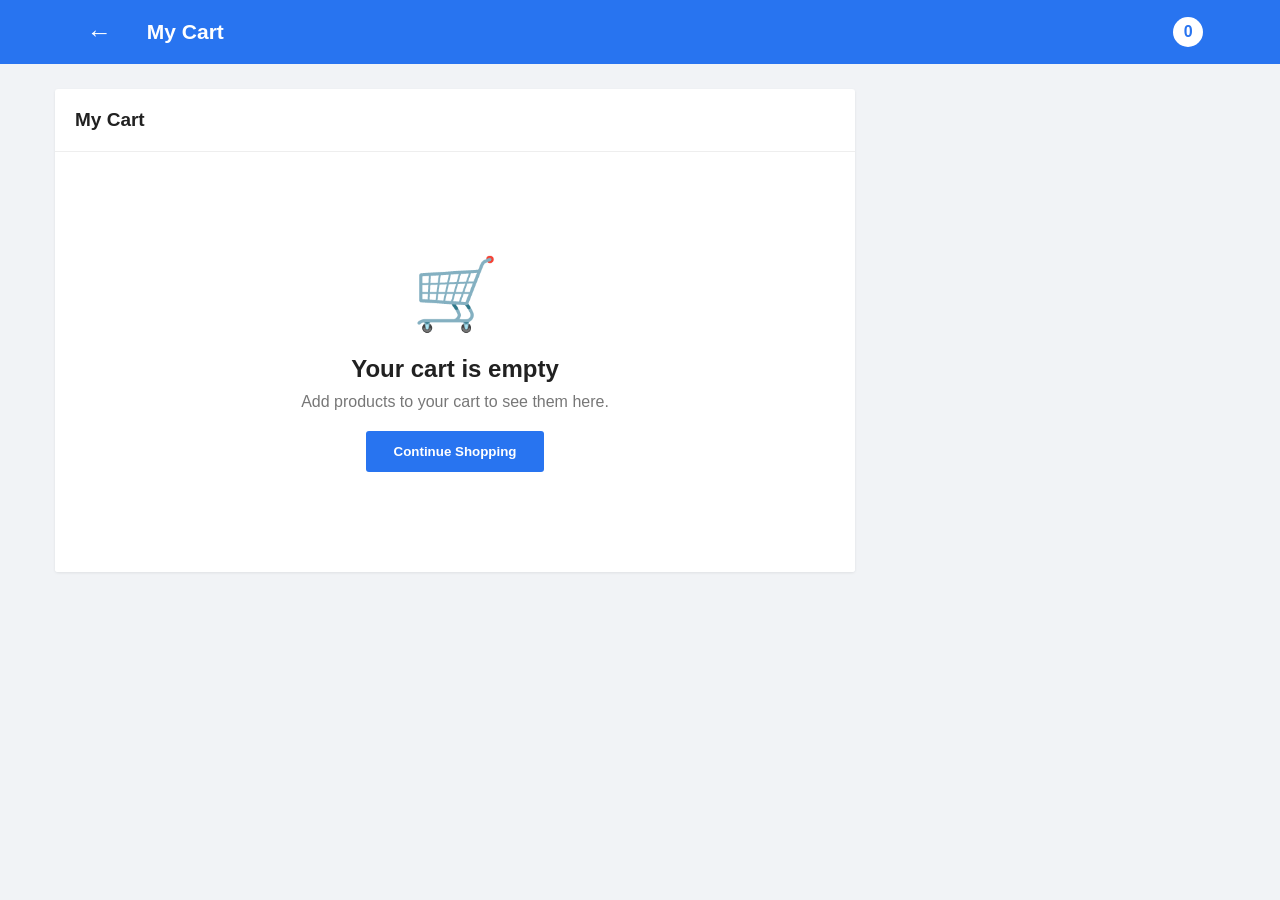
<file: links/cart.html>
<!DOCTYPE html>
<html lang="en">

<head>

    <meta charset="UTF-8">

    <meta
        name="viewport"
        content="width=device-width, initial-scale=1.0"
    >

    <!-- FAVICON -->
    <link
        rel="icon"
        type="image/webp"
        href="../img/f.webp"
    >

    <title>My Cart - Flipkart Clone</title>

    <style>

        * {
            box-sizing: border-box;
            margin: 0;
            padding: 0;
        }

        body {
            font-family:
                Arial,
                Helvetica,
                sans-serif;

            background: #f1f3f6;
            color: #212121;
        }


        /* =========================
           HEADER
        ========================== */

        .header {

            background: #2874f0;
            color: white;

            height: 64px;

            display: flex;
            align-items: center;

            padding: 0 6%;

            gap: 25px;
        }


        .back-btn {

            border: none;
            background: transparent;

            color: white;

            font-size: 25px;

            cursor: pointer;

            padding: 5px 10px;
        }


        .header-title {

            font-size: 21px;
            font-weight: 600;
        }


        .cart-number {

            margin-left: auto;

            background: white;
            color: #2874f0;

            min-width: 30px;
            height: 30px;

            border-radius: 50%;

            display: flex;
            align-items: center;
            justify-content: center;

            font-weight: bold;
        }


        /* =========================
           MAIN
        ========================== */

        .cart-page {

            max-width: 1200px;

            margin: 25px auto;

            padding: 0 15px;

            display: grid;

            grid-template-columns:
                1fr 350px;

            gap: 20px;
        }


        /* =========================
           CART ITEMS
        ========================== */

        .cart-box {

            background: white;

            border-radius: 3px;

            box-shadow:
                0 1px 3px rgba(0,0,0,.08);

            overflow: hidden;
        }


        .cart-heading {

            padding: 20px;

            border-bottom:
                1px solid #eee;

            font-size: 19px;

            font-weight: 600;
        }


        .cart-item {

            display: grid;

            grid-template-columns:
                150px 1fr;

            gap: 20px;

            padding: 22px;

            border-bottom:
                1px solid #eee;

            position: relative;
        }


        .cart-image {

            width: 150px;
            height: 150px;

            object-fit: contain;

            border-radius: 4px;
        }


        .item-name {

            font-size: 18px;

            font-weight: 500;

            margin-bottom: 10px;

            padding-right: 35px;
        }


        .item-rating {

            display: inline-block;

            background: #388e3c;

            color: white;

            font-size: 12px;

            padding: 4px 7px;

            border-radius: 3px;

            margin-bottom: 12px;
        }


        .item-price {

            display: flex;

            align-items: center;

            gap: 10px;

            margin-bottom: 8px;
        }


        .price {

            font-size: 21px;

            font-weight: 600;
        }


        .mrp {

            text-decoration: line-through;

            color: #878787;
        }


        .discount {

            color: #388e3c;

            font-weight: 600;
        }


        .delivery {

            color: #555;

            font-size: 14px;

            margin-bottom: 20px;
        }


        /* =========================
           QUANTITY
        ========================== */

        .quantity-row {

            display: flex;

            align-items: center;

            gap: 8px;
        }


        .qty-btn {

            width: 32px;
            height: 32px;

            border: 1px solid #c2c2c2;

            background: white;

            border-radius: 50%;

            cursor: pointer;

            font-size: 18px;
        }


        .qty-value {

            min-width: 35px;

            height: 32px;

            display: flex;

            justify-content: center;
            align-items: center;

            border: 1px solid #ddd;

            border-radius: 3px;
        }


        /* =========================
           ACTION BUTTONS
        ========================== */

        .item-actions {

            display: flex;

            gap: 12px;

            margin-top: 18px;
        }


        .remove-btn {

            border: 1px solid #ddd;

            background: white;

            padding: 10px 18px;

            border-radius: 3px;

            cursor: pointer;

            font-weight: 600;
        }


        .remove-btn:hover {

            color: #d32f2f;

            border-color: #d32f2f;
        }


        .buy-btn {

            border: none;

            background: #fb641b;

            color: white;

            padding: 10px 24px;

            border-radius: 3px;

            cursor: pointer;

            font-weight: 600;
        }


        .buy-btn:hover {

            background: #e85a17;
        }


        /* =========================
           SUMMARY
        ========================== */

        .summary {

            background: white;

            height: fit-content;

            border-radius: 3px;

            box-shadow:
                0 1px 3px rgba(0,0,0,.08);

            position: sticky;

            top: 20px;
        }


        .summary-title {

            padding: 18px;

            color: #878787;

            font-size: 16px;

            font-weight: 600;

            border-bottom:
                1px solid #eee;
        }


        .summary-content {

            padding: 20px;
        }


        .summary-row {

            display: flex;

            justify-content: space-between;

            margin-bottom: 18px;

            font-size: 15px;
        }


        .summary-total {

            border-top:
                1px dashed #ddd;

            padding-top: 18px;

            font-size: 18px;

            font-weight: 600;
        }


        .checkout-btn {

            width: 100%;

            border: none;

            background: #fb641b;

            color: white;

            padding: 15px;

            font-size: 16px;

            font-weight: 600;

            cursor: pointer;

            border-radius: 3px;

            margin-top: 10px;
        }


        /* =========================
           EMPTY CART
        ========================== */

        .empty-cart {

            background: white;

            min-height: 420px;

            display: none;

            align-items: center;

            justify-content: center;

            flex-direction: column;

            text-align: center;

            padding: 30px;
        }


        .empty-icon {

            font-size: 70px;

            margin-bottom: 20px;
        }


        .empty-cart h2 {

            margin-bottom: 10px;
        }


        .empty-cart p {

            color: #777;

            margin-bottom: 20px;
        }


        .continue-btn {

            border: none;

            background: #2874f0;

            color: white;

            padding: 13px 28px;

            border-radius: 3px;

            cursor: pointer;

            font-weight: 600;
        }


        /* =========================
           REMOVE BUTTON TOP
        ========================== */

        .delete-top {

            position: absolute;

            right: 20px;
            top: 20px;

            border: none;

            background: transparent;

            color: #777;

            font-size: 20px;

            cursor: pointer;
        }


        /* =========================
           TOAST
        ========================== */

        .toast {

            position: fixed;

            bottom: 25px;

            left: 50%;

            transform:
                translateX(-50%)
                translateY(100px);

            background: #323232;

            color: white;

            padding: 13px 22px;

            border-radius: 4px;

            opacity: 0;

            transition: .3s;

            z-index: 9999;
        }


        .toast.show {

            opacity: 1;

            transform:
                translateX(-50%)
                translateY(0);
        }


        /* =========================
           MOBILE
        ========================== */

        @media (max-width: 700px) {

            .header {

                height: 58px;

                padding: 0 12px;

            }


            .header-title {

                font-size: 18px;

            }


            .cart-page {

                display: block;

                margin: 10px auto;

                padding: 0 8px;

            }


            .summary {

                position: static;

                margin-top: 12px;

            }


            .cart-item {

                grid-template-columns:
                    105px 1fr;

                gap: 13px;

                padding: 15px;

            }


            .cart-image {

                width: 105px;
                height: 105px;
            }


            .item-name {

                font-size: 15px;

                line-height: 1.35;
            }


            .price {

                font-size: 17px;
            }


            .item-price {

                flex-wrap: wrap;

                gap: 6px;
            }


            .item-actions {

                flex-wrap: wrap;
            }


            .remove-btn,
            .buy-btn {

                padding: 9px 13px;

                font-size: 13px;
            }


            .delete-top {

                right: 10px;

                top: 10px;
            }

        }

    </style>

</head>


<body>


<header class="header">

    <button
        class="back-btn"
        onclick="goBack()"
        aria-label="Back"
    >
        ←
    </button>

    <div class="header-title">
        My Cart
    </div>

    <div
        id="headerCartCount"
        class="cart-number"
    >
        0
    </div>

</header>


<main class="cart-page">


    <section class="cart-box">

        <div class="cart-heading">
            My Cart
            <span id="itemCountText"></span>
        </div>


        <div id="cartItems"></div>


        <div
            id="emptyCart"
            class="empty-cart"
        >

            <div class="empty-icon">
                🛒
            </div>

            <h2>
                Your cart is empty
            </h2>

            <p>
                Add products to your cart to see them here.
            </p>

            <button
                class="continue-btn"
                onclick="continueShopping()"
            >
                Continue Shopping
            </button>

        </div>

    </section>


    <aside
        class="summary"
        id="summary"
    >

        <div class="summary-title">
            PRICE DETAILS
        </div>


        <div class="summary-content">

            <div class="summary-row">

                <span>
                    Price
                </span>

                <span id="subtotal">
                    ₹0
                </span>

            </div>


            <div class="summary-row">

                <span>
                    Discount
                </span>

                <span
                    id="discountAmount"
                    style="color:#388e3c"
                >
                    − ₹0
                </span>

            </div>


            <div class="summary-row">

                <span>
                    Delivery
                </span>

                <span
                    style="color:#388e3c"
                >
                    FREE
                </span>

            </div>


            <div class="summary-row summary-total">

                <span>
                    Total Amount
                </span>

                <span id="totalAmount">
                    ₹0
                </span>

            </div>


            <button
                class="checkout-btn"
                id="checkoutBtn"
            >
                💳 Buy Now
            </button>

        </div>

    </aside>


</main>


<div
    id="toast"
    class="toast"
>
    Product removed
</div>


<script>


/* =====================================
   HELPERS
====================================== */

function money(value) {

    return new Intl.NumberFormat(
        "en-IN"
    ).format(value);

}


/* =====================================
   CART DATA
====================================== */

function getCart() {

    try {

        return JSON.parse(
            localStorage.getItem(
                "shopkartCart"
            )
        ) || [];

    } catch {

        return [];

    }

}


function saveCart(cart) {

    localStorage.setItem(
        "shopkartCart",
        JSON.stringify(cart)
    );


    const count =
        cart.reduce(
            (total, item) =>
                total +
                Number(item.quantity || 1),
            0
        );


    localStorage.setItem(
        "shopkartCartCount",
        count
    );

}


/* =====================================
   RENDER CART
====================================== */

function renderCart() {

    const cart = getCart();

    const container =
        document.getElementById(
            "cartItems"
        );

    const empty =
        document.getElementById(
            "emptyCart"
        );

    const summary =
        document.getElementById(
            "summary"
        );


    const headerCount =
        document.getElementById(
            "headerCartCount"
        );

    const itemCountText =
        document.getElementById(
            "itemCountText"
        );


    const totalItems =
        cart.reduce(
            (total, item) =>
                total +
                Number(item.quantity || 1),
            0
        );


    headerCount.textContent =
        totalItems;


    itemCountText.textContent =
        totalItems
            ? ` (${totalItems})`
            : "";


    if (cart.length === 0) {

        container.innerHTML = "";

        empty.style.display = "flex";

        summary.style.display = "none";

        return;

    }


    empty.style.display = "none";

    summary.style.display = "block";


    container.innerHTML =
        cart.map(
            item => {

                const quantity =
                    Number(
                        item.quantity || 1
                    );


                const discount =
                    Math.round(
                        (
                            (
                                item.mrp -
                                item.price
                            ) /
                            item.mrp
                        ) * 100
                    );


                return `

                <article
                    class="cart-item"
                >

                    <img
                        src="${item.image}"
                        alt="${escapeHtml(item.name)}"
                        class="cart-image"
                        onerror="this.style.display='none'"
                    >


                    <div>

                        <button
                            class="delete-top"
                            onclick="removeItem(${item.id})"
                            title="Remove"
                        >
                            ×
                        </button>


                        <div class="item-name">
                            ${escapeHtml(item.name)}
                        </div>


                        <span class="item-rating">
                            ${item.rating} ★
                        </span>


                        <div class="item-price">

                            <span class="price">
                                ₹${money(item.price)}
                            </span>

                            <span class="mrp">
                                ₹${money(item.mrp)}
                            </span>

                            <span class="discount">
                                ${discount}% off
                            </span>

                        </div>


                        <div class="delivery">
                            ${escapeHtml(item.delivery)}
                        </div>


                        <div class="quantity-row">

                            <button
                                class="qty-btn"
                                onclick="changeQuantity(${item.id}, -1)"
                            >
                                −
                            </button>

                            <span
                                class="qty-value"
                            >
                                ${quantity}
                            </span>

                            <button
                                class="qty-btn"
                                onclick="changeQuantity(${item.id}, 1)"
                            >
                                +
                            </button>

                        </div>


                        <div class="item-actions">

                            <button
                                class="remove-btn"
                                onclick="removeItem(${item.id})"
                            >
                                ❌ Remove
                            </button>

                            <button
                                class="buy-btn"
                                onclick="buyItem(${item.id})"
                            >
                                ⚡ Buy Now
                            </button>

                        </div>

                    </div>

                </article>

                `;

            }
        ).join("");


    updateSummary(cart);

}


/* =====================================
   SUMMARY
====================================== */

function updateSummary(cart) {

    let subtotal = 0;

    let mrpTotal = 0;


    cart.forEach(item => {

        const quantity =
            Number(
                item.quantity || 1
            );


        subtotal +=
            item.price * quantity;


        mrpTotal +=
            item.mrp * quantity;

    });


    const discount =
        mrpTotal - subtotal;


    document.getElementById(
        "subtotal"
    ).textContent =
        `₹${money(mrpTotal)}`;


    document.getElementById(
        "discountAmount"
    ).textContent =
        `− ₹${money(discount)}`;


    document.getElementById(
        "totalAmount"
    ).textContent =
        `₹${money(subtotal)}`;

}


/* =====================================
   QUANTITY
====================================== */

function changeQuantity(id, amount) {

    const cart = getCart();


    const item =
        cart.find(
            product =>
                product.id === id
        );


    if (!item) return;


    item.quantity =
        Number(item.quantity || 1)
        + amount;


    if (item.quantity <= 0) {

        const index =
            cart.findIndex(
                product =>
                    product.id === id
            );

        cart.splice(index, 1);

    }


    saveCart(cart);

    renderCart();

}


/* =====================================
   REMOVE
====================================== */

function removeItem(id) {

    let cart = getCart();


    cart =
        cart.filter(
            item =>
                item.id !== id
        );


    saveCart(cart);

    renderCart();

    showToast(
        "Product removed from cart"
    );

}


/* =====================================
   BUY SINGLE ITEM
====================================== */

function buyItem(id) {

    const cart = getCart();


    const item =
        cart.find(
            product =>
                product.id === id
        );


    if (!item) return;


    showToast(
        `Buy Now: ₹${money(item.price)}`
    );

}


/* =====================================
   BUY ALL
====================================== */

document
    .getElementById("checkoutBtn")
    .addEventListener(
        "click",
        () => {

            const cart = getCart();


            if (!cart.length) {

                showToast(
                    "Your cart is empty"
                );

                return;

            }


            const total =
                cart.reduce(
                    (sum, item) =>
                        sum +
                        (
                            item.price *
                            Number(
                                item.quantity || 1
                            )
                        ),
                    0
                );


            showToast(
                `Buy Now: ₹${money(total)}`
            );

        }
    );


/* =====================================
   NAVIGATION
====================================== */

function goBack() {

    if (history.length > 1) {

        history.back();

    } else {

        window.location.href =
            "../index.html";

    }

}


function continueShopping() {

    window.location.href =
        "../index.html";

}


/* =====================================
   TOAST
====================================== */

function showToast(message) {

    const toast =
        document.getElementById(
            "toast"
        );


    toast.textContent =
        message;


    toast.classList.add("show");


    setTimeout(() => {

        toast.classList.remove(
            "show"
        );

    }, 1800);

}


/* =====================================
   SAFE HTML
====================================== */

function escapeHtml(value) {

    return String(value)
        .replace(/&/g, "&amp;")
        .replace(/</g, "&lt;")
        .replace(/>/g, "&gt;")
        .replace(/"/g, "&quot;")
        .replace(/'/g, "&#039;");

}


/* =====================================
   START
====================================== */

renderCart();

</script>


</body>
</html>
</file>
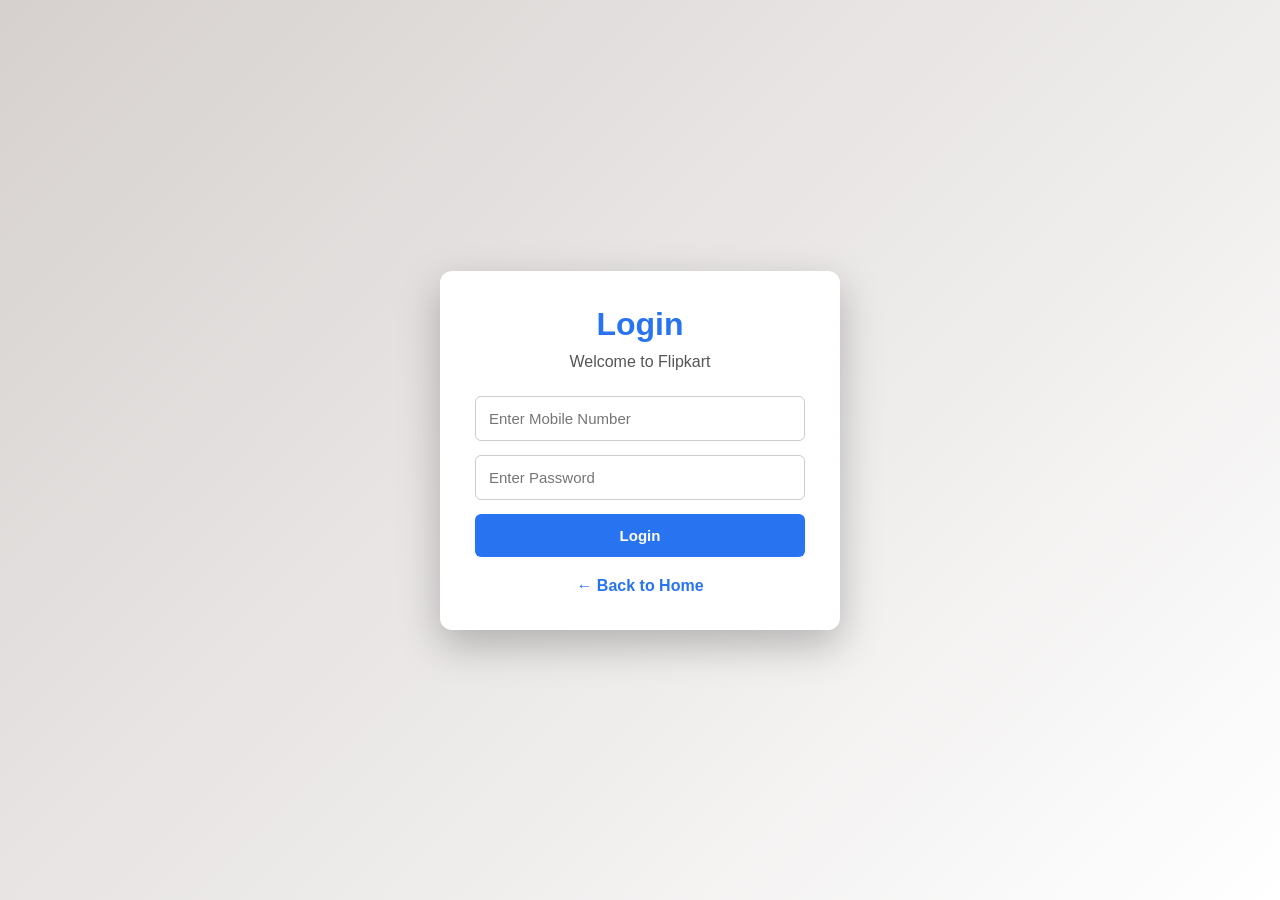
<file: links/login.html>
<!doctype html>
<html lang="en">

<head>

    <meta charset="UTF-8">

    <meta
        name="viewport"
        content="width=device-width, initial-scale=1.0">

    <title>Login - Flipkart</title>

    <style>

        * {
            margin: 0;
            padding: 0;
            box-sizing: border-box;
        }

        body {

            min-height: 100vh;

            display: flex;

            justify-content: center;

            align-items: center;

            font-family:
                Arial,
                Helvetica,
                sans-serif;

            background:
                linear-gradient(
                    135deg,
                    #d6d1cf,
                    #ffffff
                );

        }

        .login-box {

            width: 90%;

            max-width: 400px;

            padding: 35px;

            background: #ffffff;

            border-radius: 12px;

            text-align: center;

            box-shadow:
                0 15px 40px
                rgba(0,0,0,0.25);

        }

        .login-box h1 {

            margin-bottom: 10px;

            color: #2874f0;

        }

        .login-box p {

            margin-bottom: 25px;

            color: #555;

        }

        .login-box input {

            width: 100%;

            padding: 13px;

            margin-bottom: 14px;

            border:
                1px solid #ccc;

            border-radius: 6px;

            outline: none;

            font-size: 15px;

        }

        .login-box button {

            width: 100%;

            padding: 13px;

            border: none;

            border-radius: 6px;

            background: #2874f0;

            color: #ffffff;

            font-size: 15px;

            font-weight: bold;

            cursor: pointer;

        }

        .home-link {

            display: inline-block;

            margin-top: 20px;

            color: #2874f0;

            text-decoration: none;

            font-weight: bold;

        }

    </style>

</head>


<body>

    <div class="login-box">

        <h1>Login</h1>

        <p>Welcome to Flipkart</p>


        <input
            type="text"
            placeholder="Enter Mobile Number">


        <input
            type="password"
            placeholder="Enter Password">


        <button type="button">
            Login
        </button>


        <a
            href="../index.html"
            class="home-link">

            ← Back to Home

        </a>

    </div>

</body>

</html>
</file>
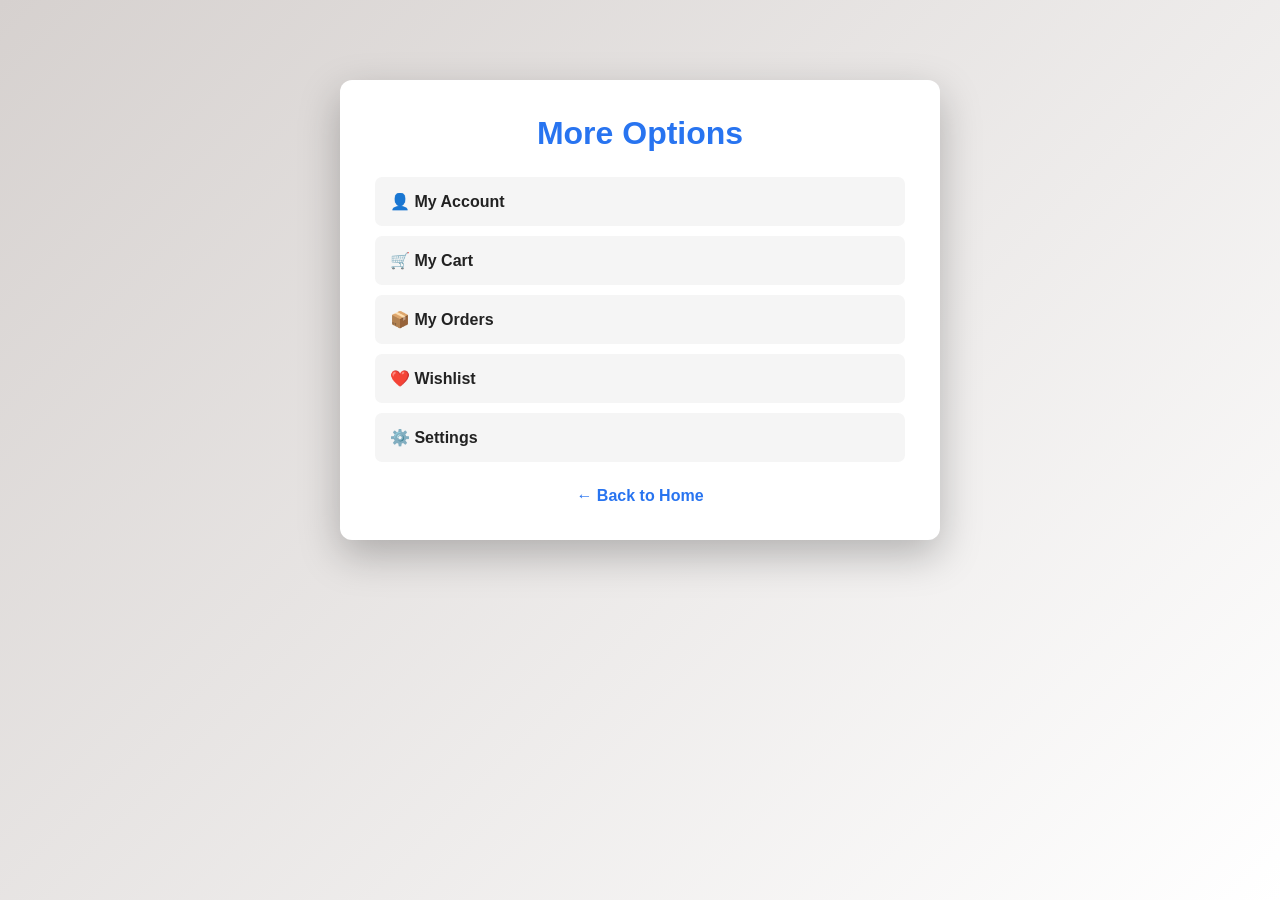
<file: links/more.html>
<!doctype html>
<html lang="en">

<head>

    <meta charset="UTF-8">

    <meta
        name="viewport"
        content="width=device-width, initial-scale=1.0">

    <title>More - Flipkart</title>

    <style>

        * {
            margin: 0;
            padding: 0;
            box-sizing: border-box;
        }

        body {

            min-height: 100vh;

            font-family:
                Arial,
                Helvetica,
                sans-serif;

            background:
                linear-gradient(
                    135deg,
                    #d6d1cf,
                    #ffffff
                );

            padding: 30px;

        }

        .more-box {

            width: 90%;

            max-width: 600px;

            margin: 50px auto;

            padding: 35px;

            background: #ffffff;

            border-radius: 12px;

            box-shadow:
                0 15px 40px
                rgba(0,0,0,0.25);

        }

        .more-box h1 {

            color: #2874f0;

            margin-bottom: 25px;

            text-align: center;

        }

        .option {

            display: block;

            padding: 15px;

            margin-bottom: 10px;

            background: #f5f5f5;

            border-radius: 7px;

            color: #222;

            text-decoration: none;

            font-weight: bold;

        }

        .option:hover {

            background: #2874f0;

            color: #ffffff;

        }

        .home-link {

            display: block;

            margin-top: 25px;

            text-align: center;

            color: #2874f0;

            text-decoration: none;

            font-weight: bold;

        }

    </style>

</head>


<body>

    <div class="more-box">

        <h1>
            More Options
        </h1>


        <a
            href="login.html"
            class="option">

            👤 My Account

        </a>


        <a
            href="cart.html"
            class="option">

            🛒 My Cart

        </a>


        <a
            href="#"
            class="option">

            📦 My Orders

        </a>


        <a
            href="#"
            class="option">

            ❤️ Wishlist

        </a>


        <a
            href="#"
            class="option">

            ⚙️ Settings

        </a>


        <a
            href="../index.html"
            class="home-link">

            ← Back to Home

        </a>

    </div>

</body>

</html>
</file>
